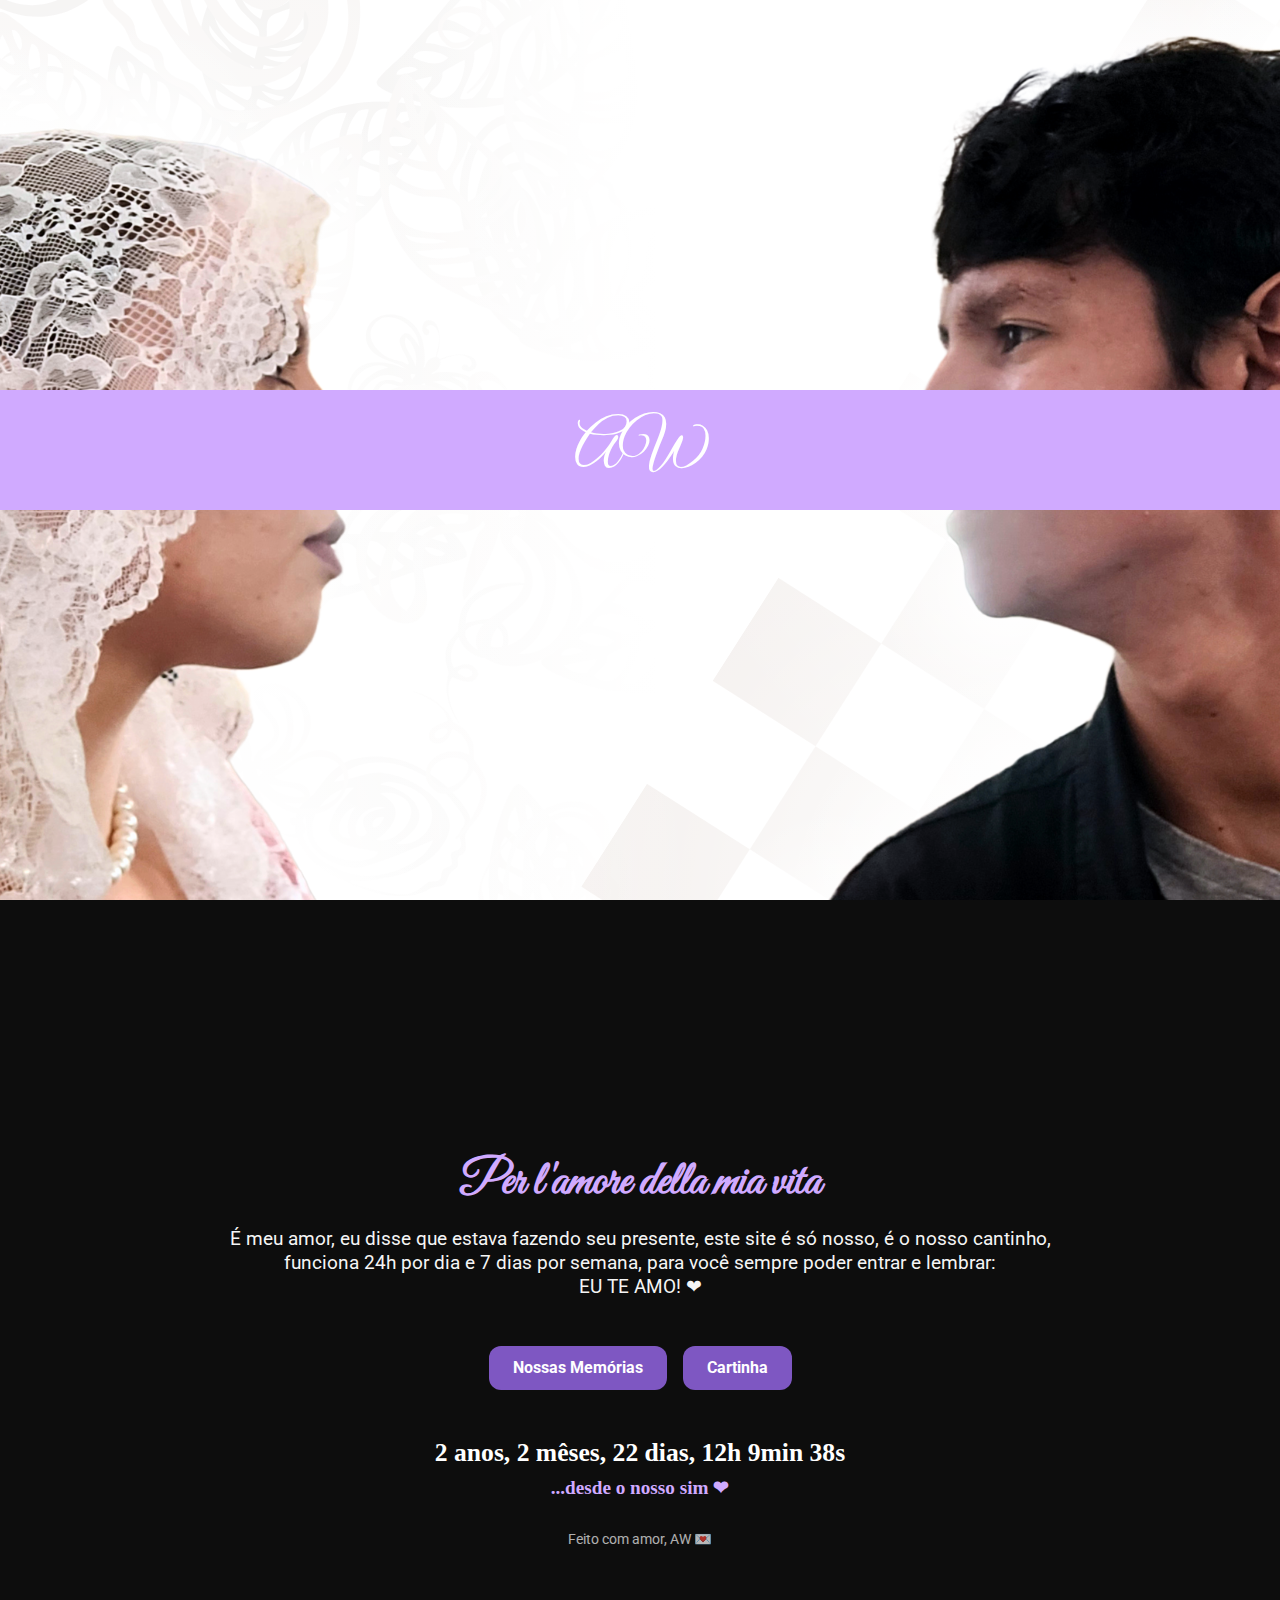
<file: index.html>
<!DOCTYPE html>
<html lang="pt-BR">
<head>
  <meta charset="UTF-8" />
  <meta name="viewport" content="width=device-width, initial-scale=1.0"/>
  <title>Site AW</title>
  <link rel="stylesheet" href="style.css" />
  <link rel="preload" as="audio" href="iris-violino.mp3" />
</head>
<body>
  <div class="intro" id="intro">
  <div class="faixa">
    <div class="iniciais" id="gatilho">AW</div>
  </div>
</div>
  
  <div class="conteudo oculto" id="conteudo">
    <audio id="musica" src="iris-violino.mp3"></audio>

    <main>
      <h1>Per l'amore della mia vita</h1>
      
      <div class="mensagem">
  <p>É meu amor, eu disse que estava fazendo seu presente, este site é só nosso, é o nosso cantinho,</p>
  <p>funciona 24h por dia e 7 dias por semana, para você sempre poder entrar e lembrar:</p>
  <p>EU TE AMO! ❤</p>
</div>

      <div class="botoes">
        <a href="memorias.html" class="botao">Nossas Memórias</a>
        <a href="mensagem.html" class="botao">Cartinha</a>
      </div>
    </main>

    <div class="relogio-amor">
  <div id="tempo-juntos">Carregando...</div>
  <p>...desde o nosso sim ❤</p>
</div>

<style>
  .relogio-amor {
    text-align: center;
    margin-top: 3rem;
    font-size: 1.6rem;
    font-weight: bold;
    font-family: 'Georgia', serif;
    color: white;
  }

  .relogio-amor p {
    margin-top: 0.5rem;
    font-size: 1.2rem;
    color: #d0aaff;
  }
</style>

<script>
  function atualizarRelogioAmor() {
    const inicio = new Date("2024-05-03T19:00:00");
    const agora = new Date();

    let anos = agora.getFullYear() - inicio.getFullYear();
    let meses = agora.getMonth() - inicio.getMonth();
    let dias = agora.getDate() - inicio.getDate();
    let horas = agora.getHours() - inicio.getHours();
    let minutos = agora.getMinutes() - inicio.getMinutes();
    let segundos = agora.getSeconds() - inicio.getSeconds();

    if (segundos < 0) {
      segundos += 60;
      minutos--;
    }
    if (minutos < 0) {
      minutos += 60;
      horas--;
    }
    if (horas < 0) {
      horas += 24;
      dias--;
    }
    if (dias < 0) {
      const ultimoDiaDoMesAnterior = new Date(agora.getFullYear(), agora.getMonth(), 0).getDate();
      dias += ultimoDiaDoMesAnterior;
      meses--;
    }
    if (meses < 0) {
      meses += 12;
      anos--;
    }

    const tempo = `${anos} ano${anos !== 1 ? 's' : ''}, ${meses} mês${meses !== 1 ? 'es' : ''}, ${dias} dia${dias !== 1 ? 's' : ''}, ${horas}h ${minutos}min ${segundos}s`;
    document.getElementById('tempo-juntos').textContent = tempo;
  }

  document.addEventListener("DOMContentLoaded", () => {
    atualizarRelogioAmor();
    setInterval(atualizarRelogioAmor, 1000);
  });
</script>

    <footer>
      Feito com amor, AW 💌
    </footer>
    
  </div>

  <script src="script.js" defer></script>
</body>
</html>
</file>
<file: style.css>
@import url('https://fonts.googleapis.com/css2?family=Great+Vibes&family=Playfair+Display&family=Roboto&display=swap');

* {
  margin: 0;
  padding: 0;
  box-sizing: border-box;
}

body {
  font-family: 'Roboto', sans-serif;
  background-color: #0d0d0d;
  color: #f5f5f5;
  overflow: hidden;
  height: 100vh;
  width: 100vw;
}

.intro {
  width: 100vw;
  height: 100vh;
  background: url('background.png');
  background-position: center;
  display: flex;
  justify-content: center;
  align-items: center;
  position: relative;
  overflow: hidden;
}

.faixa {
  width: 100vw;
  height: 120px;
  background-color: #d0aaff;
  display: flex;
  justify-content: center;
  align-items: center;
  position: relative;
  z-index: 10;
  transition: transform 1s ease, opacity 1s ease;
}

.iniciais {
  font-family: 'Great Vibes', cursive;
  font-size: 4rem;
  color: white;
  z-index: 11;
  cursor: pointer;
  transition: transform 1s ease, opacity 1s ease;
}

.iniciais.fade-out {
  transform: scale(6);
  opacity: 0;
}

.faixa.fade-out {
  transform: scaleY(6);
  opacity: 0;
}

.oculto {
  display: none;
}

/* Fundo com imagens e efeito de blur */
.fundo-espelho::after {
  content: "";
  position: fixed;
  top: 0;
  left: 0;
  width: 100%;
  height: 100%;
  background: url('img/img1.png') center/cover no-repeat;
  animation: espelho 20s infinite;
  filter: blur(10px) brightness(0.3);
  z-index: -1;
}

@keyframes espelho {
  0% { background-image: url('img/img1.png'); }
  25% { background-image: url('img/img2.png'); }
  50% { background-image: url('img/img3.png'); }
  75% { background-image: url('img/img4.png'); }
  100% { background-image: url('img/img5.png'); }
  0% { background-image: url('img/img6.png'); }
  25% { background-image: url('img/img7.png'); }
  50% { background-image: url('img/img8.png'); }
  75% { background-image: url('img/img9.png'); }
  100% { background-image: url('img/img10.png'); }
}

/* Conteúdo principal */
.conteudo {
  display: flex;
  flex-direction: column;
  align-items: center;
  justify-content: center;
  height: 100vh;
  text-align: center;
  padding: 2rem;
}

main h1 {
  font-family: 'Great Vibes', cursive;
  font-size: 3rem;
  color: #d0aaff;
  margin-bottom: 1rem;
}

main p {
  font-size: 1.2rem;
  margin-bottom: 2rem;
}

.mensagem p {
  margin: 0.2rem 0; /* ou ajuste para menos, tipo 0.5rem */
  line-height: 1.1;
}

.botoes {
  display: flex;
  justify-content: center;
  gap: 1rem;
  flex-wrap: wrap;
  margin-top: 3rem;
}

.botao {
  background-color: #7e57c2;
  color: white;
  padding: 0.8rem 1.5rem;
  border-radius: 12px;
  text-decoration: none;
  font-weight: bold;
  transition: background 0.3s ease;
}

.botao:hover {
  background-color: #9575cd;
}

footer {
  margin-top: 2rem;
  font-size: 0.9rem;
  opacity: 0.7;
}

.relogio-amor {
  text-align: center;
  margin-top: 3rem;
  font-size: 1.5rem;
  font-weight: bold;
  font-family: 'Georgia', serif;
  color: white;
}

.relogio-amor p {
  margin-top: 0.5rem;
  font-size: 1.2rem;
  color: #f8bbd0;
}

@media (max-width: 600px) {
      body {
        overflow-y: auto;
      }
     .intro {
        background: url('celular.png');
        background-position: top;
      }
</file>
